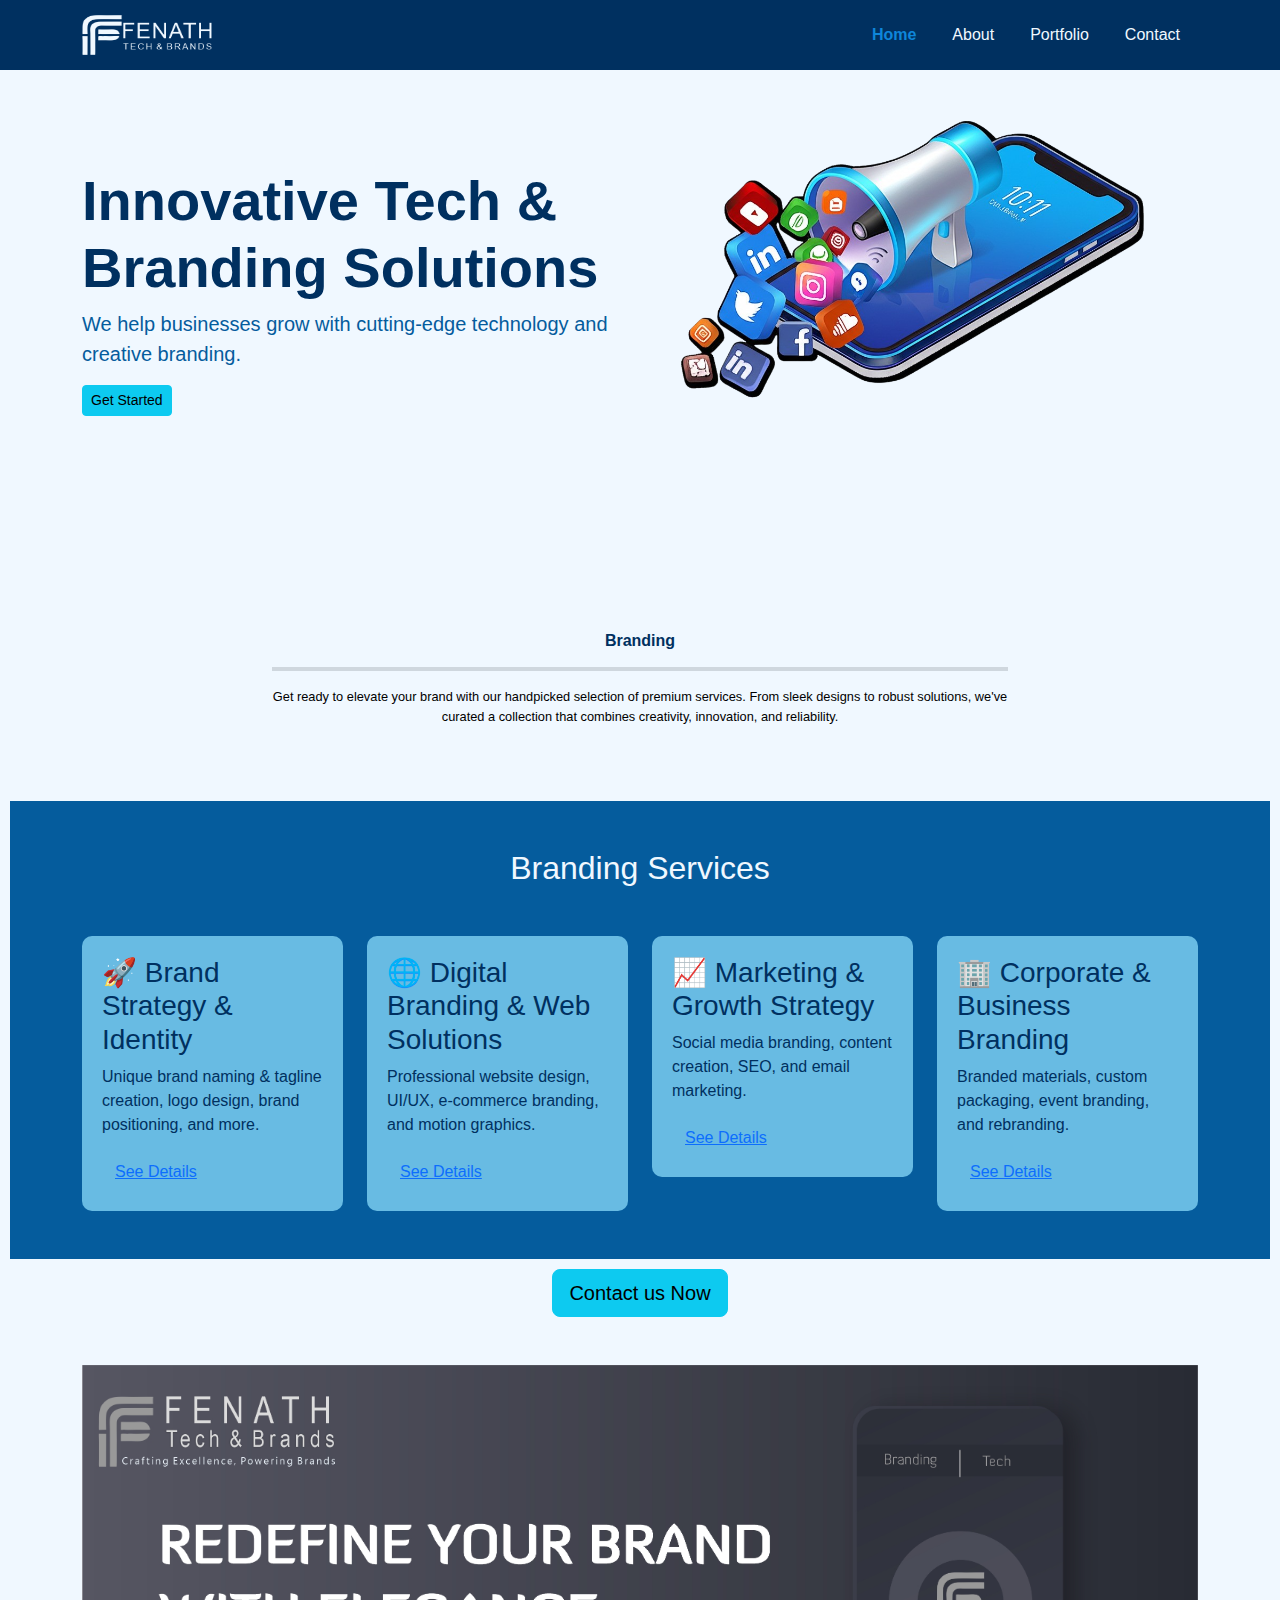
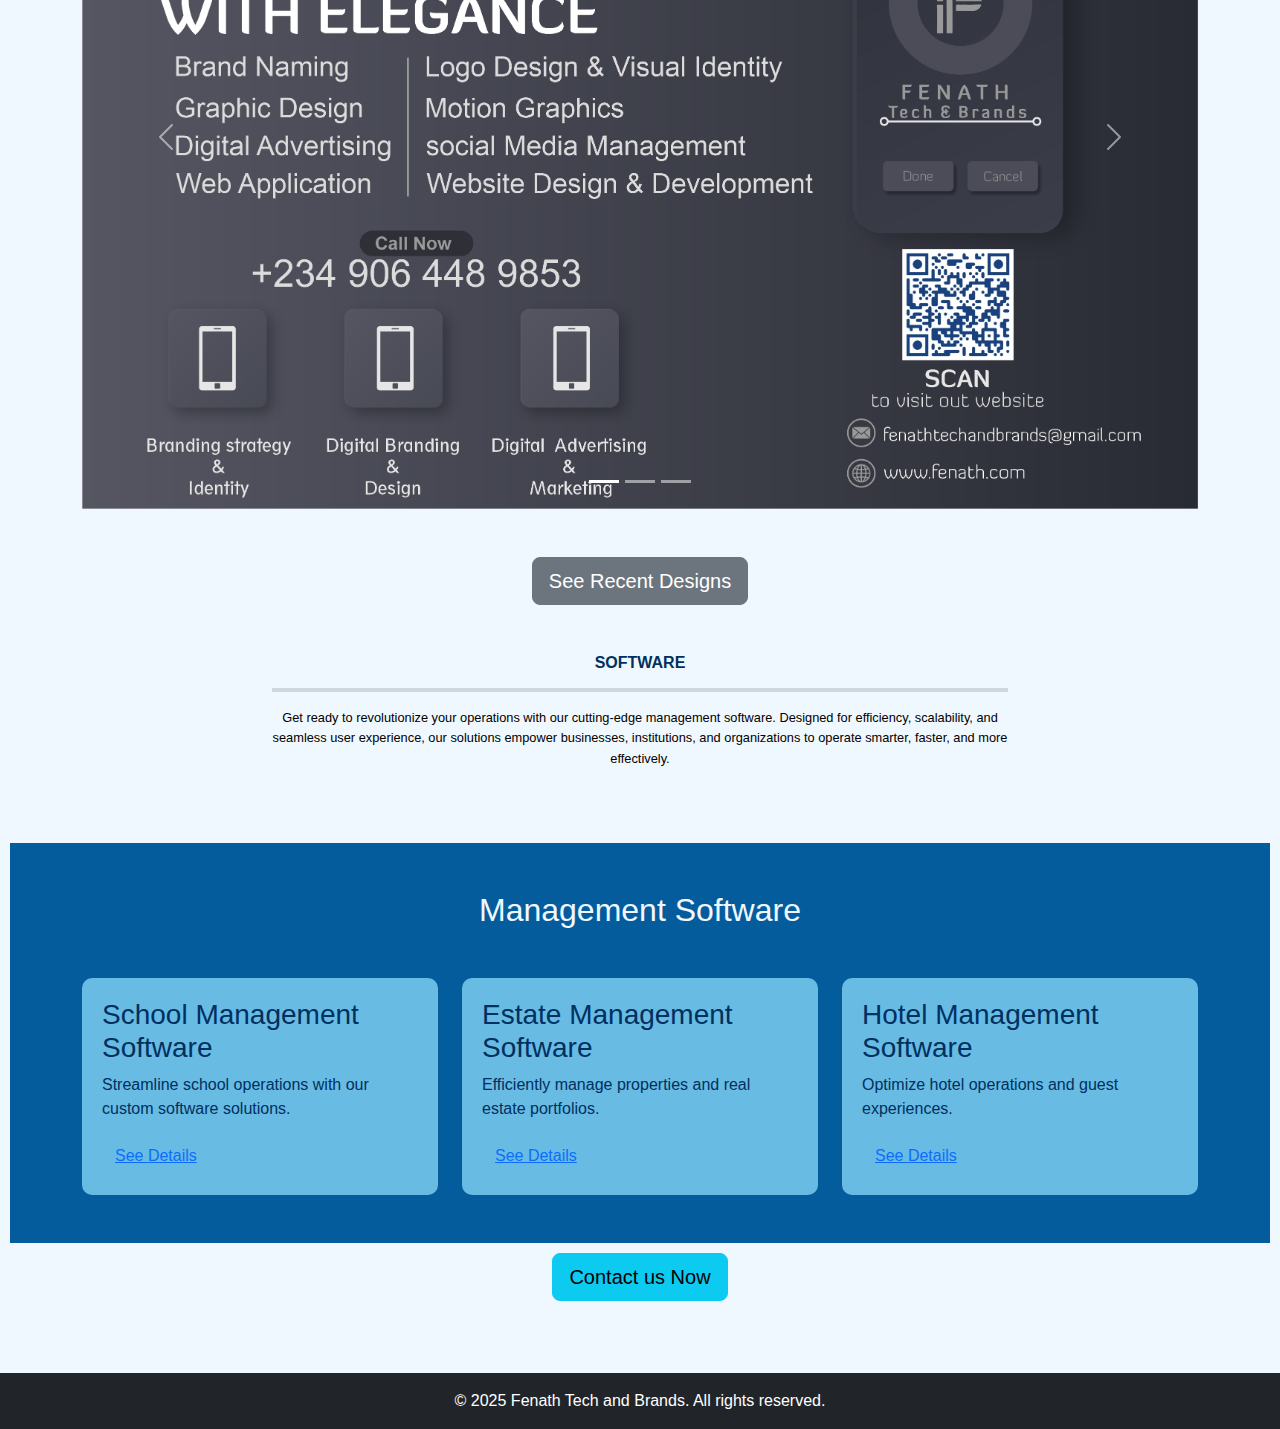
<file: index.html>
<!DOCTYPE html>
<html lang="en">
<head>
    <meta charset="UTF-8">
    <meta name="viewport" content="width=device-width, initial-scale=1.0">
    <title>Fenath Tech and Brands</title>
    <!-- Bootstrap CSS -->
    <link href="https://cdn.jsdelivr.net/npm/bootstrap@5.3.0/dist/css/bootstrap.min.css" rel="stylesheet">
    <!-- Custom CSS -->
    <link href="styles/styles.css" rel="stylesheet">
    <link href="styles/animations.css" rel="stylesheet">
    <!-- Font Awesome for Icons -->
    <link href="https://cdnjs.cloudflare.com/ajax/libs/font-awesome/6.0.0-beta3/css/all.min.css" rel="stylesheet">
</head>
<body>
    <!-- Navigation Bar -->
    <nav class="navbar navbar-expand-lg navbar-light bg-light fixed-top">
        <div class="container">
            <a class="navbar-brand" href="index.html">
                <img src="images/logo.png" alt="Fenath Tech and Brands Logo" width="130" height="40" class="d-inline-block align-top">
               
            </a>
            <button class="navbar-toggler" type="button" data-bs-toggle="collapse" data-bs-target="#navbarNav">
                <span class="navbar-toggler-icon"></span>
            </button>
            <div class="collapse navbar-collapse justify-content-end" id="navbarNav">
                <ul class="navbar-nav">
                    <li class="nav-item"><a class="nav-link active" href="index.html">Home</a></li>
                    <li class="nav-item"><a class="nav-link" href="about.html">About</a></li>
                    <li class="nav-item"><a class="nav-link" href="portfolio.html">Portfolio</a></li>
                    <li class="nav-item"><a class="nav-link" href="contact.html">Contact</a></li>
                </ul>
            </div>
        </div>
    </nav>


    <section class="hero-section">
        <div class="container">
            <div class="row align-items-center">
                <!-- Text Content -->
                <div class="col-6">
                    <h1 class="display-4">Innovative Tech & Branding Solutions</h1>
                    <p class="lead">We help businesses grow with cutting-edge technology and creative branding.</p>
                    <a href="contact.html" class="btn btn-info btn-sm">Get Started</a>
                </div>
    
                <!-- Image Content -->
                <div class="col-6 phone-image">
                    <img src="images/phone-portrait.png" alt="Hero Image" class="img-fluid spin-on-load" id="phone-image">
                </div>
            </div>
        </div>
    </section>

    <!-- Featured Section -->
<section id="featured" class="py-5">
    <div class="container">
        <div class="row justify-content-center">
            <div class="col-md-8 text-center">
                <h1 class="display-4"> Branding</h1>
                <hr class="border border-secondary border-2 opacity-20">
                <p class="lead">
                    Get ready to elevate your brand with our handpicked selection of premium services. From sleek designs to robust solutions, we've curated a collection that combines creativity, innovation, and reliability.
                </p>
            </div>
        </div>
    </div>
</section>

<!-- Branding Services Section -->
<section id="branding-services" class="py-5">
    <div class="container">
        <h2 class="text-center mb-5">Branding Services</h2>
        <div class="row">
            <div class="col-md-3">
                <div class="service-card">
                    <h3>🚀 Brand Strategy & Identity</h3>
                    <p>Unique brand naming & tagline creation, logo design, brand positioning, and more.</p>
                    <a href="#" class="btn btn-link" data-bs-toggle="modal" data-bs-target="#brandStrategyModal">See Details</a>
                </div>
            </div>
            <div class="col-md-3">
                <div class="service-card">
                    <h3>🌐 Digital Branding & Web Solutions</h3>
                    <p>Professional website design, UI/UX, e-commerce branding, and motion graphics.</p>
                    <a href="#" class="btn btn-link" data-bs-toggle="modal" data-bs-target="#digitalBrandingModal">See Details</a>
                </div>
            </div>
            <div class="col-md-3">
                <div class="service-card">
                    <h3>📈 Marketing & Growth Strategy</h3>
                    <p>Social media branding, content creation, SEO, and email marketing.</p>
                    <a href="#" class="btn btn-link" data-bs-toggle="modal" data-bs-target="#marketingStrategyModal">See Details</a>
                </div>
            </div>
            <div class="col-md-3">
                <div class="service-card">
                    <h3>🏢 Corporate & Business Branding</h3>
                    <p>Branded materials, custom packaging, event branding, and rebranding.</p>
                    <a href="#" class="btn btn-link" data-bs-toggle="modal" data-bs-target="#corporateBrandingModal">See Details</a>
                </div>
            </div>
        </div>
    </div>
</section>
<center>
<a href="contact.html" class="btn btn-info btn-lg">Contact us Now</a>
</center>

    

    <!-- Image Slideshow Section -->
<section id="image-slideshow" class="py-5">
    <div class="container">
  
        <div id="carouselExampleIndicators" class="carousel slide" data-bs-ride="carousel">
            <!-- Carousel Indicators -->
            <div class="carousel-indicators">
                <button type="button" data-bs-target="#carouselExampleIndicators" data-bs-slide-to="0" class="active" aria-current="true" aria-label="Slide 1"></button>
                <button type="button" data-bs-target="#carouselExampleIndicators" data-bs-slide-to="1" aria-label="Slide 2"></button>
                <button type="button" data-bs-target="#carouselExampleIndicators" data-bs-slide-to="2" aria-label="Slide 3"></button>
            </div>

            <!-- Carousel Slides -->
            <div class="carousel-inner">
                <div class="carousel-item active">
                    <img src="images/branding-service-1.jpg" class="d-block w-100" alt="Branding Service 1">
                    <div class="carousel-caption d-none d-md-block">
                        <!-- <h5>Branding & Digital Marketing</h5>
                        <p>We create unique brand identities that stand out.</p> -->
                    </div>
                </div>
                <div class="carousel-item">
                    <img src="images/branding-service-2.png" class="d-block w-100" alt="Branding Service 2">
                    <div class="carousel-caption d-none d-md-block">
                        <!-- <h5 class="cap-head">Graphic Design & Motion Graphics</h5>
                        <p class="cap-text">Bringing your brand to life with stunning visuals.</p> -->
                    </div>
                </div>
                <div class="carousel-item">
                    <img src="images/branding-service-3.png" class="d-block w-100" alt="Branding Service 2">
                    <div class="carousel-caption d-none d-md-block">
                        <!-- <h5 class="cap-head">Graphic Design & Motion Graphics</h5>
                        <p class="cap-text">Bringing your brand to life with stunning visuals.</p> -->
                    </div>
                </div>
            </div>
            

            <!-- Carousel Controls -->
            <button class="carousel-control-prev" type="button" data-bs-target="#carouselExampleIndicators" data-bs-slide="prev">
                <span class="carousel-control-prev-icon" aria-hidden="true"></span>
                <span class="visually-hidden">Previous</span>
            </button>
            <button class="carousel-control-next" type="button" data-bs-target="#carouselExampleIndicators" data-bs-slide="next">
                <span class="carousel-control-next-icon" aria-hidden="true"></span>
                <span class="visually-hidden">Next</span>
            </button>
        </div>
    </div>
</section>
<center>

<a href="portfolio.html" class="btn btn-secondary btn-lg">See Recent Designs</a>

</center>

 <!-- Featured Section -->
 <section id="featured" class="py-5">
    <div class="container">
        <div class="row justify-content-center">
            <div class="col-md-8 text-center">
                <h1 class="display-4">SOFTWARE</h1>
                <hr class="border border-secondary border-2 opacity-20">
                <p class="lead">
                    Get ready to revolutionize your operations with our cutting-edge management software. Designed for efficiency, scalability, and seamless user experience, our solutions empower businesses, institutions, and organizations to operate smarter, faster, and more effectively.
                </p>
            </div>
        </div>
    </div>
</section>
<!-- Management Software Section -->
<section id="management-software" class="py-5">
    <div class="container">
        <h2 class="text-center mb-5">Management Software</h2>
        <div class="row">
            <div class="col-md-4">
                <div class="software-card">
                    <h3>School Management Software</h3>
                    <p>Streamline school operations with our custom software solutions.</p>
                    <a href="#" class="btn btn-link" data-bs-toggle="modal" data-bs-target="#schoolSoftwareModal">See Details</a>
                </div>
            </div>
            <div class="col-md-4">
                <div class="software-card">
                    <h3>Estate Management Software</h3>
                    <p>Efficiently manage properties and real estate portfolios.</p>
                    <a href="#" class="btn btn-link" data-bs-toggle="modal" data-bs-target="#estateSoftwareModal">See Details</a>
                </div>
            </div>
            <div class="col-md-4">
                <div class="software-card">
                    <h3>Hotel Management Software</h3>
                    <p>Optimize hotel operations and guest experiences.</p>
                    <a href="#" class="btn btn-link" data-bs-toggle="modal" data-bs-target="#hotelSoftwareModal">See Details</a>
                </div>
            </div>
        </div>
    </div>
</section>
    <center>
    <a href="contact.html" class="btn btn-info btn-lg">Contact us Now</a>
    </center>
    


  

    <!-- Footer -->
    <br>
    <br>
    <br>
    <footer class="bg-dark text-white text-center py-3">
        <div class="container">
            <p>&copy; 2025 Fenath Tech and Brands. All rights reserved.</p>
        </div>
    </footer>


    <!-- Branding Services Modals -->
<!-- Modal 1: Brand Strategy & Identity -->
<div class="modal fade" id="brandStrategyModal" tabindex="-1" aria-labelledby="brandStrategyModalLabel" aria-hidden="true">
    <div class="modal-dialog modal-dialog-centered">
        <div class="modal-content">
            <div class="modal-header">
                <h5 class="modal-title" id="brandStrategyModalLabel">Brand Strategy & Identity</h5>
                <button type="button" class="btn-close" data-bs-dismiss="modal" aria-label="Close"></button>
            </div>
            <div class="modal-body">
                <p>At FENATH TECH & BRANDING, we help businesses establish a strong and memorable brand presence through strategic identity development.</p>
                <ul>
                    <li><strong>Unique Brand Naming:</strong> Your brand name is the foundation of your identity. We craft powerful, unique, and marketable brand names that resonate with your audience, ensuring instant recognition and long-term success.</li>
                    <li><strong>Logo Design & Corporate Identity Development:</strong> Your logo is the face of your business. We create visually stunning, timeless, and professional logos that reflect your brand’s values. Our corporate identity development services extend to business cards, letterheads, email signatures, and other essential brand assets.</li>
                    <li><strong>Custom Brand Guidelines for Consistency:</strong> Consistency is key to maintaining a strong brand. We develop comprehensive brand guidelines, including typography, color schemes, tone of voice, and logo usage rules, ensuring a uniform brand experience across all platforms.</li>
                </ul>
            </div>
            <div class="modal-footer">
                <button type="button" class="btn btn-info" data-bs-dismiss="modal">Close</button>
            </div>
        </div>
    </div>
</div>

<!-- Modal 2: Digital Branding & Web Solutions -->
<div class="modal fade" id="digitalBrandingModal" tabindex="-1" aria-labelledby="digitalBrandingModalLabel" aria-hidden="true">
    <div class="modal-dialog modal-dialog-centered">
        <div class="modal-content">
            <div class="modal-header">
                <h5 class="modal-title" id="digitalBrandingModalLabel">Digital Branding & Web Solutions</h5>
                <button type="button" class="btn-close" data-bs-dismiss="modal" aria-label="Close"></button>
            </div>
            <div class="modal-body">
                <p>We provide cutting-edge digital solutions that enhance brand visibility and user engagement.</p>
                <ul>
                    <li><strong>Professional Website Design & Development:</strong> A website is your digital storefront. We design and develop high-performance, responsive, and aesthetically pleasing websites tailored to your brand. Our expertise covers corporate websites, personal portfolios, blogs, and custom web applications.</li>
                    <li><strong>E-commerce Branding & Optimization:</strong> Selling online requires more than just a website—it requires an experience. We build fully optimized e-commerce platforms that enhance user engagement, improve conversions, and drive sales. From UI/UX design to payment integration, we handle it all.</li>
                    <li><strong>Motion Graphics, Animations & Visual Storytelling:</strong> Visual content captures attention faster than text. We create high-quality animations, explainer videos, and motion graphics that convey your brand message in an engaging and memorable way.</li>
                </ul>
            </div>
            <div class="modal-footer">
                <button type="button" class="btn btn-info" data-bs-dismiss="modal">Close</button>
            </div>
        </div>
    </div>
</div>

<!-- Modal 3: Marketing & Growth Strategy -->
<div class="modal fade" id="marketingStrategyModal" tabindex="-1" aria-labelledby="marketingStrategyModalLabel" aria-hidden="true">
    <div class="modal-dialog modal-dialog-centered">
        <div class="modal-content">
            <div class="modal-header">
                <h5 class="modal-title" id="marketingStrategyModalLabel">Marketing & Growth Strategy</h5>
                <button type="button" class="btn-close" data-bs-dismiss="modal" aria-label="Close"></button>
            </div>
            <div class="modal-body">
                <p>We help businesses scale and stay ahead of the competition through innovative digital marketing strategies.</p>
                <ul>
                    <li><strong>Social Media Branding & Management:</strong> Social media is a powerful tool for brand awareness. We manage and optimize your social media presence on platforms like Facebook, Instagram, LinkedIn, and Twitter, ensuring consistent engagement and a strong online community.</li>
                    <li><strong>Content Creation (Copywriting, Blogs, and Video Marketing):</strong> Quality content attracts and retains customers. Our team crafts compelling blog posts, website copy, product descriptions, and video scripts that align with your brand voice and marketing goals.</li>
                    <li><strong>SEO & Digital Advertising (Google Ads, Meta Ads):</strong> Visibility is everything. We implement advanced Search Engine Optimization (SEO) techniques to boost your rankings on Google. Additionally, our digital advertising services (Google Ads, Facebook & Instagram Ads) help you reach the right audience and maximize ROI.</li>
                    <li><strong>Email Marketing & Brand Engagement Campaigns:</strong> Email marketing remains one of the most effective ways to nurture leads and convert customers. We design personalized email campaigns, newsletters, and automated workflows to keep your audience engaged.</li>
                </ul>
            </div>
            <div class="modal-footer">
                <button type="button" class="btn btn-info" data-bs-dismiss="modal">Close</button>
            </div>
        </div>
    </div>
</div>

<!-- Modal 4: Corporate & Business Branding -->
<div class="modal fade" id="corporateBrandingModal" tabindex="-1" aria-labelledby="corporateBrandingModalLabel" aria-hidden="true">
    <div class="modal-dialog modal-dialog-centered">
        <div class="modal-content">
            <div class="modal-header">
                <h5 class="modal-title" id="corporateBrandingModalLabel">Corporate & Business Branding</h5>
                <button type="button" class="btn-close" data-bs-dismiss="modal" aria-label="Close"></button>
            </div>
            <div class="modal-body">
                <p>From physical materials to event branding, we ensure your brand is represented professionally.</p>
                <ul>
                    <li><strong>Branded Business Materials (Cards, Flyers, Brochures):</strong> First impressions matter. We design premium business cards, flyers, brochures, and other marketing collateral that leave a lasting impact on potential clients and partners.</li>
                    <li><strong>Custom Packaging & Merchandise Design:</strong> A strong brand extends beyond digital platforms. We design custom product packaging and branded merchandise, such as T-shirts, mugs, and gift items, that reinforce brand recognition.</li>
                    <li><strong>Event Branding & Promotional Materials:</strong> Hosting an event? We provide end-to-end event branding solutions, including banners, stage backdrops, invitation cards, and promotional giveaways that align with your brand identity.</li>
                    <li><strong>Rebranding & Brand Refresh Services:</strong> Is your brand outdated or struggling to connect with your audience? We offer full rebranding services, from refining your logo to reshaping your brand story, helping you stay relevant in a competitive market.</li>
                </ul>
            </div>
            <div class="modal-footer">
                <button type="button" class="btn btn-info" data-bs-dismiss="modal">Close</button>
            </div>
        </div>
    </div>
</div>

<!-- Management Software Modals -->
<!-- Modal 1: School Management Software -->
<div class="modal fade" id="schoolSoftwareModal" tabindex="-1" aria-labelledby="schoolSoftwareModalLabel" aria-hidden="true">
    <div class="modal-dialog modal-dialog-centered">
        <div class="modal-content">
            <div class="modal-header">
                <h5 class="modal-title" id="schoolSoftwareModalLabel">School Management Software</h5>
                <button type="button" class="btn-close" data-bs-dismiss="modal" aria-label="Close"></button>
            </div>
            <div class="modal-body">
                <p>Our School Management Software is designed to streamline administrative tasks, enhance communication, and improve the learning experience for students, teachers, and parents.</p>
                <ul>
                    <li><strong>Student Admission & Enrollment:</strong> Automate the admission process, manage student records, and simplify enrollment with a centralized system that ensures efficiency.</li>
                    <li><strong>Attendance & Timetable Management:</strong> Track student and staff attendance in real-time and generate automated timetables for different classes and departments.</li>
                    <li><strong>Examination & E-Result Processing:</strong> Conduct online assessments, generate report cards, and analyze student performance with an integrated grading system.</li>
                    <li><strong>Fees Management & Online Payment Integration:</strong> Manage tuition payments, generate invoices, track fee payments, and integrate with online payment gateways for seamless transactions.</li>
                    <li><strong>Parent & Teacher Communication Portal:</strong> Keep parents informed with real-time updates on student progress, attendance, and school activities through a dedicated portal and mobile notifications.</li>
                    <li><strong>Library & Inventory Management:</strong> Maintain a digital record of library books, track inventory, and manage resource allocation efficiently.</li>
                    <li><strong>Hostel & Transportation Management:</strong> Assign hostel accommodations, track room availability, and manage school transportation routes and schedules with ease.</li>
                </ul>
            </div>
            <div class="modal-footer">
                <button type="button" class="btn btn-info" data-bs-dismiss="modal">Close</button>
            </div>
        </div>
    </div>
</div>

<!-- Modal 2: Estate Management Software -->
<div class="modal fade" id="estateSoftwareModal" tabindex="-1" aria-labelledby="estateSoftwareModalLabel" aria-hidden="true">
    <div class="modal-dialog modal-dialog-centered">
        <div class="modal-content">
            <div class="modal-header">
                <h5 class="modal-title" id="estateSoftwareModalLabel">Estate Management Software</h5>
                <button type="button" class="btn-close" data-bs-dismiss="modal" aria-label="Close"></button>
            </div>
            <div class="modal-body">
                <p>Our Estate Management Software is a complete solution for managing real estate properties, tenants, and financial transactions with ease and efficiency.</p>
                <ul>
                    <li><strong>Property Listing & Management:</strong> Easily list, categorize, and manage all properties, whether residential, commercial, or mixed-use, with a user-friendly interface.</li>
                    <li><strong>Tenant & Lease Management:</strong> Automate tenant registration, lease agreements, rent collection, and renewal reminders to reduce administrative workload.</li>
                    <li><strong>Billing & Online Payment Integration:</strong> Generate invoices, automate rent calculations, and integrate with online payment platforms for seamless transactions.</li>
                    <li><strong>Facility & Maintenance Management:</strong> Track maintenance requests, manage service providers, and schedule repairs to ensure smooth property upkeep.</li>
                    <li><strong>Real-Time Reporting & Analytics:</strong> Generate financial reports, rental income summaries, and occupancy analytics to make data-driven business decisions.</li>
                    <li><strong>Document & Compliance Management:</strong> Store property documents, lease agreements, and ensure regulatory compliance with built-in document management tools.</li>
                    <li><strong>Security & Visitor Management:</strong> Monitor visitor logs, integrate with security systems, and ensure safety within gated communities and estates.</li>
                </ul>
            </div>
            <div class="modal-footer">
                <button type="button" class="btn btn-info" data-bs-dismiss="modal">Close</button>
            </div>
        </div>
    </div>
</div>

<!-- Modal 3: Hotel Management Software -->
<div class="modal fade" id="hotelSoftwareModal" tabindex="-1" aria-labelledby="hotelSoftwareModalLabel" aria-hidden="true">
    <div class="modal-dialog modal-dialog-centered">
        <div class="modal-content">
            <div class="modal-header">
                <h5 class="modal-title" id="hotelSoftwareModalLabel">Hotel Management Software</h5>
                <button type="button" class="btn-close" data-bs-dismiss="modal" aria-label="Close"></button>
            </div>
            <div class="modal-body">
                <p>Our Hotel Management Software is a complete solution designed to optimize hotel operations, enhance guest experiences, and increase profitability.</p>
                <ul>
                    <li><strong>Room Booking & Reservation Management:</strong> Manage real-time room availability, process online and offline bookings, and automate reservation confirmations.</li>
                    <li><strong>Guest Check-in & Check-out System:</strong> Streamline the check-in and check-out process with digital registration, ID verification, and automated billing.</li>
                    <li><strong>Billing & Payment Processing:</strong> Handle invoices, generate bills for room service and amenities, and integrate with multiple payment gateways for a seamless transaction experience.</li>
                    <li><strong>Housekeeping & Maintenance Tracking:</strong> Assign housekeeping tasks, track cleaning schedules, and manage room maintenance requests efficiently.</li>
                    <li><strong>Restaurant & Bar Management:</strong> Integrate food and beverage billing with room accounts, manage restaurant reservations, and track inventory levels.</li>
                    <li><strong>Employee & Staff Management:</strong> Monitor staff performance, assign shifts, and manage payroll and attendance with a built-in HR system.</li>
                    <li><strong>Real-Time Reports & Revenue Analytics:</strong> Access detailed reports on occupancy rates, revenue, guest preferences, and overall hotel performance.</li>
                    <li><strong>Customer Relationship & Loyalty Programs:</strong> Keep guests engaged with personalized offers, membership programs, and automated email/SMS notifications.</li>
                </ul>
            </div>
            <div class="modal-footer">
                <button type="button" class="btn btn-info" data-bs-dismiss="modal">Close</button>
            </div>
        </div>
    </div>
</div>
<!-- Loading Spinner -->
<!-- <div id="loading-spinner" class="spinner-container">
    <div class="spinner"></div>
</div> -->

    <!-- Bootstrap JS -->
    <script src="https://cdn.jsdelivr.net/npm/bootstrap@5.3.0/dist/js/bootstrap.bundle.min.js"></script>
    <!-- Custom JS -->
    <script src="scripts/script.js"></script>
</body>
</html>
</file>
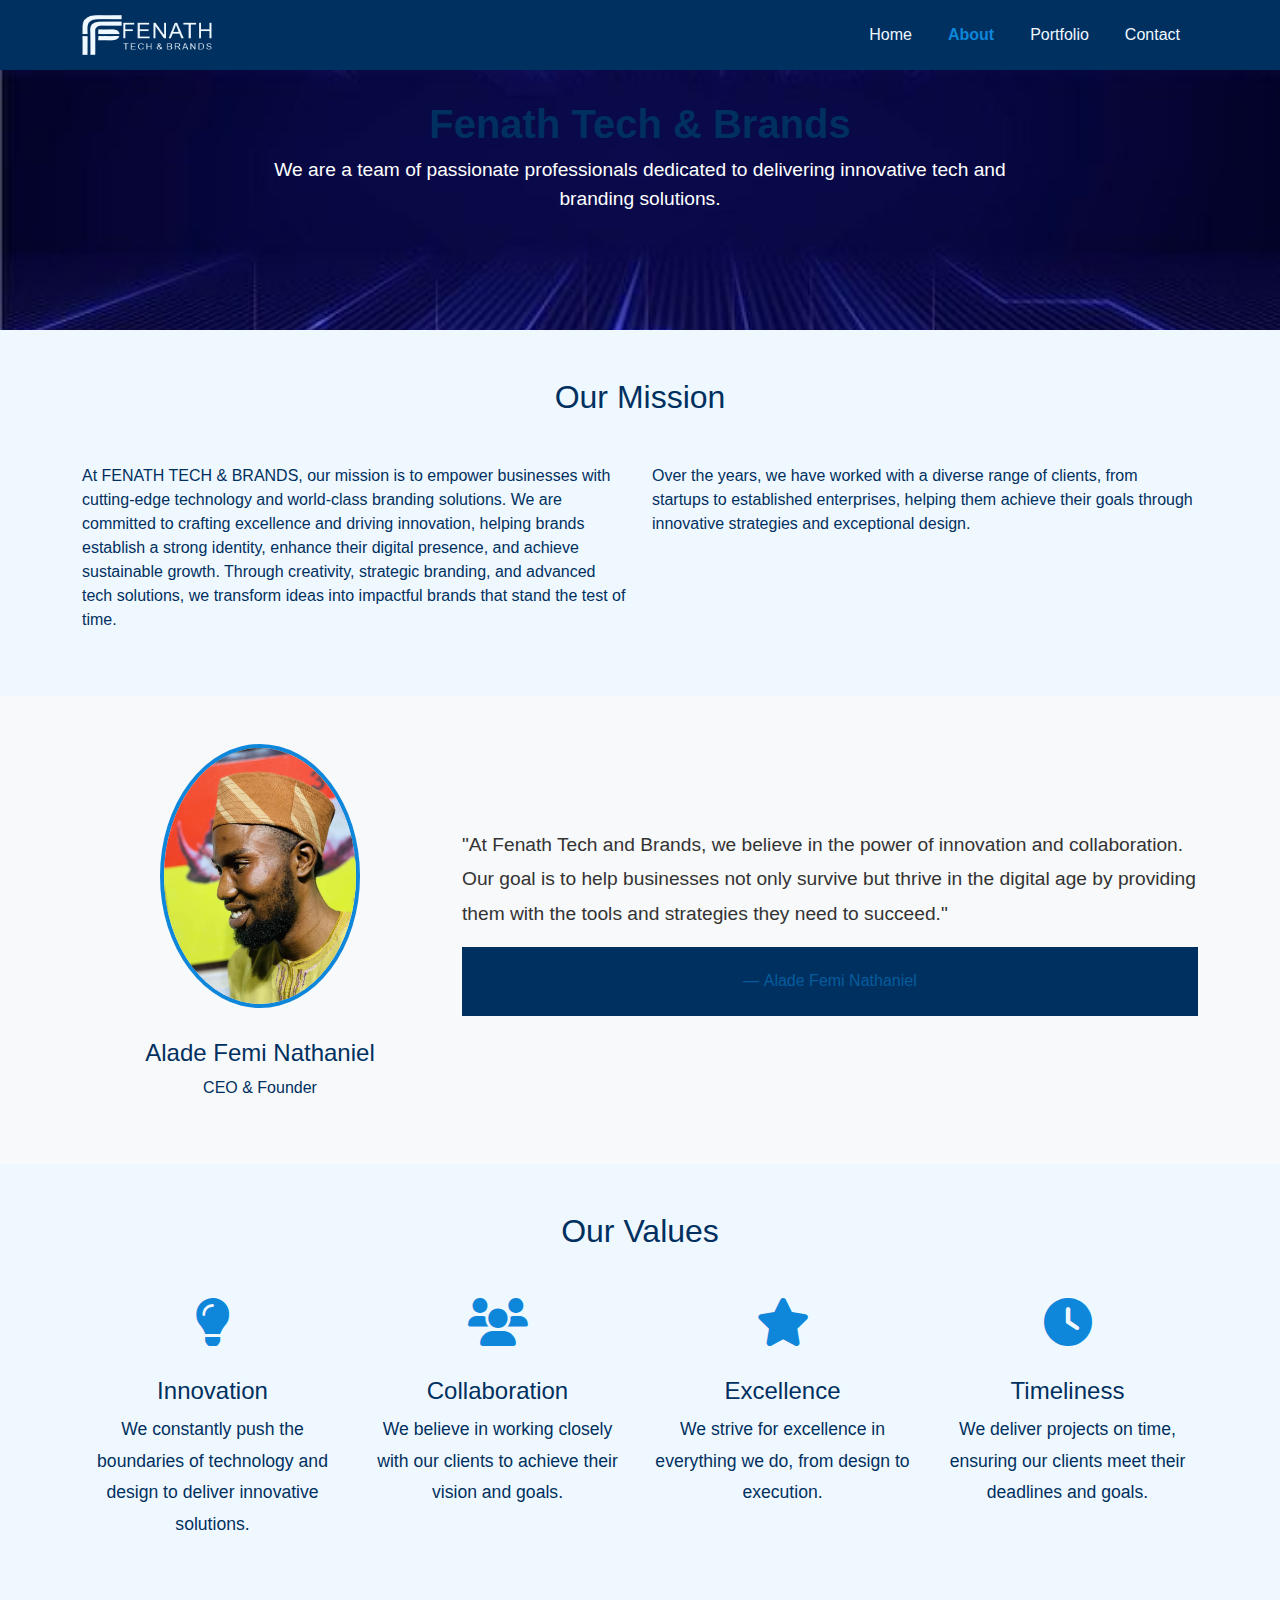
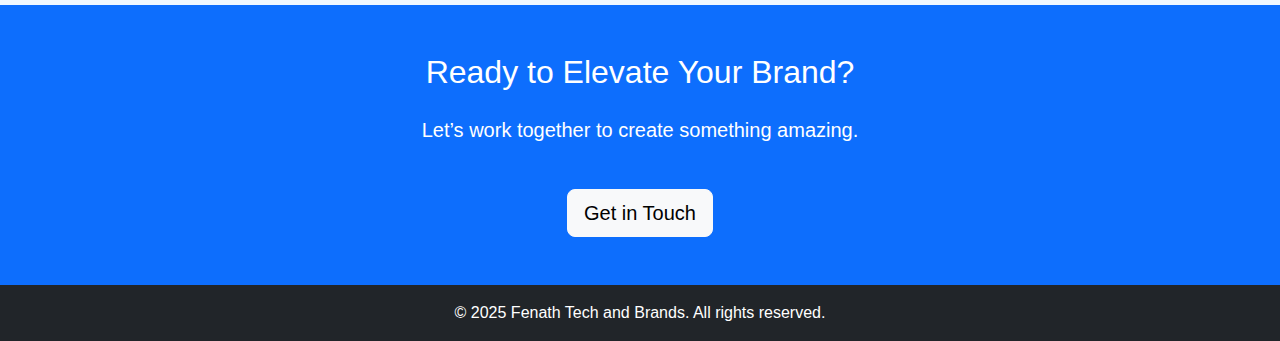
<file: about.html>
<!DOCTYPE html>
<html lang="en">
<head>
    <meta charset="UTF-8">
    <meta name="viewport" content="width=device-width, initial-scale=1.0">
    <title>About Us - Fenath Tech and Brands</title>
    <!-- Bootstrap CSS -->
    <link href="https://cdn.jsdelivr.net/npm/bootstrap@5.3.0/dist/css/bootstrap.min.css" rel="stylesheet">
    <!-- Custom CSS -->
    <link href="styles/styles.css" rel="stylesheet">
    <link href="styles/animations.css" rel="stylesheet">
    <!-- Font Awesome for Icons -->
    <link href="https://cdnjs.cloudflare.com/ajax/libs/font-awesome/6.0.0-beta3/css/all.min.css" rel="stylesheet">
</head>
<body>
    <!-- Navigation Bar -->
    <nav class="navbar navbar-expand-lg navbar-light bg-light fixed-top">
        <div class="container">
            <a class="navbar-brand" href="index.html">
                <img src="images/logo.png" alt="Fenath Tech and Brands Logo" width="130" height="40" class="d-inline-block align-top">
                <!-- Fenath Tech & Brands -->
            </a>
            <button class="navbar-toggler" type="button" data-bs-toggle="collapse" data-bs-target="#navbarNav">
                <span class="navbar-toggler-icon"></span>
            </button>
            <div class="collapse navbar-collapse justify-content-end" id="navbarNav">
                <ul class="navbar-nav">
                    <li class="nav-item"><a class="nav-link" href="index.html">Home</a></li>
                    <li class="nav-item"><a class="nav-link active" href="about.html">About</a></li>
                    <li class="nav-item"><a class="nav-link" href="portfolio.html">Portfolio</a></li>
                    <li class="nav-item"><a class="nav-link" href="contact.html">Contact</a></li>
                </ul>
            </div>
        </div>
    </nav>

    <!-- Hero Section -->
    <section class="about-hero-section">
        <div class="container">
            <div class="row justify-content-center text-center">
                <div class="col-md-8">
                    <h1 class="display-4">Fenath Tech & Brands</h1>
                    <p class="lead">We are a team of passionate professionals dedicated to delivering innovative tech and branding solutions.</p>
                </div>
            </div>
        </div>
    </section>

    <!-- Our Mission Section -->
    <section id="our-mission" class="py-5">
        <div class="container">
            <h2 class="text-center mb-5">Our Mission</h2>
            <div class="row">
                <div class="col-md-6">
                    <p>At FENATH TECH & BRANDS, our mission is to empower businesses with cutting-edge technology and world-class branding solutions. 
                        We are committed to crafting excellence and driving innovation, helping brands establish a strong identity, enhance their digital presence, and achieve sustainable growth. Through creativity, strategic branding, and advanced tech solutions, we transform ideas into impactful brands that stand the test of time.</p>
                </div>
                <div class="col-md-6">
                    <p>Over the years, we have worked with a diverse range of clients, from startups to established enterprises, helping them achieve their goals through innovative strategies and exceptional design.</p>
                </div>
            </div>
        </div>
    </section>

    <!-- CEO Section -->
    <section id="ceo" class="py-5 bg-light">
        <div class="container">
            <div class="row align-items-center">
                <div class="col-md-4 text-center">
                    <img src="images/femi.jpg" alt="Alade Femi Nathaniel" class="img-fluid rounded-circle mb-3" width="200">
                    <h3>Alade Femi Nathaniel</h3>
                    <p>CEO & Founder</p>
                </div>
                <div class="col-md-8">
                    <blockquote class="blockquote">
                        <p class="mb-0">"At Fenath Tech and Brands, we believe in the power of innovation and collaboration. Our goal is to help businesses not only survive but thrive in the digital age by providing them with the tools and strategies they need to succeed."</p>
                        <footer class="blockquote-footer mt-3">Alade Femi Nathaniel</footer>
                    </blockquote>
                </div>
            </div>
        </div>
    </section>

    <!-- Our Values Section -->
    <section id="our-values" class="py-5">
        <div class="container">
            <h2 class="text-center mb-5">Our Values</h2>
            <div class="row">
                <div class="col-md-3 text-center">
                    <i class="fas fa-lightbulb fa-3x mb-3"></i>
                    <h3>Innovation</h3>
                    <p>We constantly push the boundaries of technology and design to deliver innovative solutions.</p>
                </div>
                <div class="col-md-3 text-center">
                    <i class="fas fa-users fa-3x mb-3"></i>
                    <h3>Collaboration</h3>
                    <p>We believe in working closely with our clients to achieve their vision and goals.</p>
                </div>
                <div class="col-md-3 text-center">
                    <i class="fas fa-star fa-3x mb-3"></i>
                    <h3>Excellence</h3>
                    <p>We strive for excellence in everything we do, from design to execution.</p>
                </div>
                <div class="col-md-3 text-center">
                    <i class="fas fa-clock fa-3x mb-3"></i>
                    <h3>Timeliness</h3>
                    <p>We deliver projects on time, ensuring our clients meet their deadlines and goals.</p>
                </div>
            </div>
        </div>
    </section>

    <!-- Call to Action Section -->
    <section id="cta" class="py-5 bg-primary text-white">
        <div class="container text-center">
            <h2 class="mb-4">Ready to Elevate Your Brand?</h2>
            <p class="lead mb-4">Let’s work together to create something amazing.</p>
            <a href="contact.html" class="btn btn-light btn-lg">Get in Touch</a>
        </div>
    </section>

    <!-- Footer -->
    <footer class="bg-dark text-white text-center py-3">
        <div class="container">
            <p>&copy; 2025 Fenath Tech and Brands. All rights reserved.</p>
        </div>
    </footer>

    <!-- Bootstrap JS -->
    <script src="https://cdn.jsdelivr.net/npm/bootstrap@5.3.0/dist/js/bootstrap.bundle.min.js"></script>
    <!-- Custom JS -->
    <script src="scripts/script.js"></script>
</body>
</html>
</file>
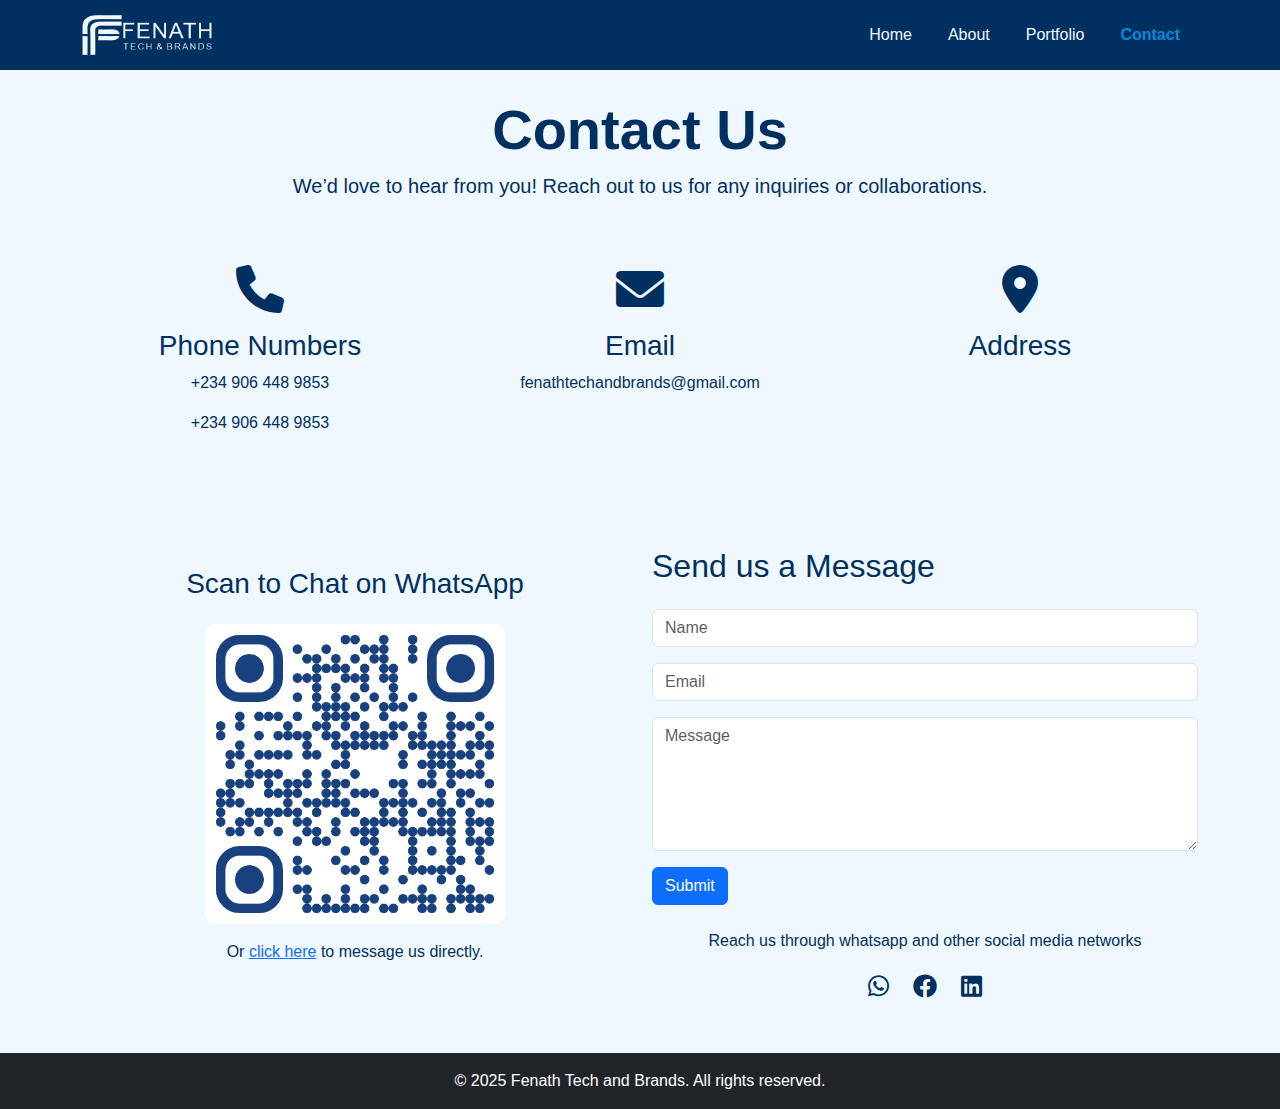
<file: contact.html>
<!DOCTYPE html>
<html lang="en">
<head>
    <meta charset="UTF-8">
    <meta name="viewport" content="width=device-width, initial-scale=1.0">
    <title>Contact Us - Fenath Tech and Brands</title>
    <!-- Bootstrap CSS -->
    <link href="https://cdn.jsdelivr.net/npm/bootstrap@5.3.0/dist/css/bootstrap.min.css" rel="stylesheet">
    <!-- Custom CSS -->
    <link href="styles/styles.css" rel="stylesheet">
    <link href="styles/animations.css" rel="stylesheet">
    <!-- Font Awesome for Icons -->
    <link href="https://cdnjs.cloudflare.com/ajax/libs/font-awesome/6.0.0-beta3/css/all.min.css" rel="stylesheet">
</head>
<body>
    <!-- Navigation Bar -->
    <nav class="navbar navbar-expand-lg navbar-light bg-light fixed-top">
        <div class="container">
            <a class="navbar-brand" href="index.html">
                <img src="images/logo.png" alt="Fenath Tech and Brands Logo" width="130" height="40" class="d-inline-block align-top">
                <!-- Fenath Tech and Brands -->
            </a>
            <button class="navbar-toggler" type="button" data-bs-toggle="collapse" data-bs-target="#navbarNav">
                <span class="navbar-toggler-icon"></span>
            </button>
            <div class="collapse navbar-collapse justify-content-end" id="navbarNav">
                <ul class="navbar-nav">
                    <li class="nav-item"><a class="nav-link" href="index.html">Home</a></li>
                    <li class="nav-item"><a class="nav-link" href="about.html">About</a></li>
                    <li class="nav-item"><a class="nav-link" href="portfolio.html">Portfolio</a></li>
                    <li class="nav-item"><a class="nav-link active" href="contact.html">Contact</a></li>
                </ul>
            </div>
        </div>
    </nav>
<br>
<br>
<br>
<br>
    <!-- Hero Section -->
    <section class="contact-hero-section">
        <div class="container">
            <div class="row justify-content-center text-center">
                <div class="col-md-8">
                    <h1 class="display-4">Contact Us</h1>
                    <p class="lead">We’d love to hear from you! Reach out to us for any inquiries or collaborations.</p>
                </div>
            </div>
        </div>
    </section>

    <!-- Contact Info Section -->
    <section id="contact-info" class="py-5">
        <div class="container">
            <div class="row text-center">
                <div class="col-md-4">
                    <i class="fas fa-phone fa-3x mb-3"></i>
                    <h3>Phone Numbers</h3>
                    <p>+234 906 448 9853</p>
                    <p>+234 906 448 9853</p>
                </div>
                <div class="col-md-4">
                    <i class="fas fa-envelope fa-3x mb-3"></i>
                    <h3>Email</h3>
                    <p>fenathtechandbrands@gmail.com</p>
                </div>
                <div class="col-md-4">
                    <i class="fas fa-map-marker-alt fa-3x mb-3"></i>
                    <h3>Address</h3>
                   
                </div>
            </div>
        </div>
    </section>

    <!-- Map and Contact Form Section -->
    <section id="map-contact-form" class="py-5">
        <div class="container">
            <div class="row">
                <div class="col-md-6 text-center">
                    <!-- WhatsApp QR Code -->
                    <div class="qr-code-container" style="background: #f0f8ff; padding: 20px; border-radius: 10px;">
                        <h3 class="mb-4">Scan to Chat on WhatsApp</h3>
                        <img src="images/whatsapp.png" alt="WhatsApp QR Code" class="img-fluid" style="max-width: 300px; border-radius: 10px;">
                        <p class="mt-3">Or <a href="https://wa.link/4t4r5e" target="_blank">click here</a> to message us directly.</p>
                    </div>
                </div>
                <div class="col-md-6">
                    <!-- Contact Form -->
                    <h2 class="mb-4">Send us a Message</h2>
                    <form action="https://formspree.io/f/myzkrqgp"
                    method="POST">
                        <div class="mb-3">
                            <input type="text" name="name" class="form-control" placeholder="Name" required>
                        </div>
                        <div class="mb-3">
                            <input type="email" name="email" class="form-control" placeholder="Email" required>
                        </div>
                        <div class="mb-3">
                            <textarea name="message"class="form-control" rows="5" placeholder="Message" required></textarea>
                        </div>
                        <button type="submit" class="btn btn-primary">Submit</button>
                    </form>
                    <div class="social-icons text-center mt-4">
                        <P>Reach us through whatsapp and other social media networks</P>
                        <a href="https://wa.link/4t4r5e" target="_blank"><i class="fab fa-whatsapp"></i></a>
                        <a href="https://www.facebook.com/fenathtech" target="_blank"><i class="fab fa-facebook"></i></a>
                        <a href="#"><i class="fab fa-linkedin"></i></a>
                    </div>
                </div>
            </div>
        </div>
    </section>

    <!-- Footer -->
    <footer class="bg-dark text-white text-center py-3">
        <div class="container">
            <p>&copy; 2025 Fenath Tech and Brands. All rights reserved.</p>
        </div>
    </footer>

    <!-- Bootstrap JS -->
    <script src="https://cdn.jsdelivr.net/npm/bootstrap@5.3.0/dist/js/bootstrap.bundle.min.js"></script>
    <!-- Custom JS -->
    <script src="scripts/script.js"></script>
</body>
</html>
</file>
<file: styles/styles.css>
/* General Styles */
body {
    font-family: 'Arial', sans-serif;
    background-color: #f0f8ff; /* Alice Blue as background */
    color: #003060; /* Dark blue for text */
}

/* Navigation Bar */
.navbar {
    background-color: #003060 !important; /* Dark blue */

}

.navbar-brand {
    font-weight: bold;
    color: #f0f8ff !important; /* Alice Blue for text */
}

.navbar-nav .nav-link {
    color: #f0f8ff !important; /* Alice Blue for links */
}

.navbar-nav .nav-link:hover {
    color: #68bbe3 !important; /* Light blue for hover */
}
/* Custom White Hamburger Menu Icon */
.navbar-toggler-icon {
    background-image: url("data:image/svg+xml,%3csvg xmlns='http://www.w3.org/2000/svg' viewBox='0 0 30 30'%3e%3cpath stroke='rgba%28255, 255, 255, 1%29' stroke-linecap='round' stroke-miterlimit='10' stroke-width='2' d='M4 7h22M4 15h22M4 23h22'/%3e%3c/svg%3e");
}

.navbar-toggler {
    border-color: rgba(255, 255, 255, 0.1); /* Optional: Light border for the button */
}
.navbar {
    background-color: #003060; /* Dark blue */
}
/* Hover Effect for Navbar Toggler */
.navbar-toggler:hover {
    background-color: rgba(255, 255, 255, 0.1); /* Light background on hover */
}

/* Hero Section */
.display-4{
    font-weight: bold;
    color: #003060;
}
.hero-section {
    color: #055c9d; /* Alice Blue for text */
    padding: 100px 0;
    background-color: #f0f8ff;  /*Alice Blue  */
}

.hero-section .row {
    display: flex;
    flex-wrap: nowrap; /* Prevent wrapping */
}

.hero-section .col-6 {
    flex: 0 0 50%; /* Force each column to take 50% width */
    max-width: 50%; /* Ensure columns don't exceed 50% width */
}
.phone-image img {
    width: 100%; /* Ensure the image fills its container */
    height: auto; /* Maintain aspect ratio */
    border-radius: 20px; /* Optional: Add rounded corners */
}

/* .phone-image {
    background: url('../images/phone-portrait.png') no-repeat center center/cover; 
    height: 500px;
    width: 500px;
    border-radius: 20px;
} */

/* Featured Section Styles */
#featured {
    padding: 0;
    color: #0e86da; /* Alice Blue for text */
}

#featured h1 {
    color: #003060; /* Dark blue for text */
    font-size: 1rem;
    font-weight: bold;
    margin-bottom: 5px;
}

#featured .lead {
    color:#000 ;
    font-size: 0.8rem;
    line-height: 1.6;
}

/* Branding Services Section */
.service-card, .software-card {
    background-color: #68bbe3; /* Light blue */
    padding: 20px;
    border-radius: 10px;
    transition: transform 0.3s ease;
    color: #003060; /* Dark blue for text */
}

.service-card:hover, .software-card:hover {
    transform: translateY(-10px);
    box-shadow: 0 4px 8px rgba(0, 0, 0, 0.2); /* Add shadow on hover */
}

#branding-services, #management-software {
    background-color: #055c9d; /* Medium blue */
    margin: 10px;
    /* border-radius: 2%; */
    padding: 10px;
    color: #f0f8ff; /* Alice Blue for text */
}

#management-software {
    background-color: #055c9d; /* Medium blue */
    margin: 10px;
    /* border-radius: 2%; */
    padding: 20px;
    color: #f0f8ff; /* Alice Blue for text */
}

#image-slideshow {
    width: 30%;
    margin-left: 25%;
    margin-right: 15%;
}

/* Image Grid Section */
.image-grid-section img {
    border-radius: 10px;
}

/* Contact Form Section */
.social-icons a {
    color: #003060; /* Dark blue */
    font-size: 24px;
    margin: 0 10px;
    transition: color 0.3s ease;
}

.social-icons a:hover {
    color: #0e86da; /* Bright blue for hover */
}

.cap-head, .cap-text{
    background-color: #f0f8ff;
    color: #003060; /* Dark blue */
}

/* Mobile View */
@media screen and (max-width: 768px) {
    /* Hero Section */

    .hero-section {
        padding-top: 100px;
        padding-bottom: 0;
    }
 
    .service-card, .software-card {
        margin: 10px 0;
    }

    #featured h1 {
        font-size: 2rem; /* Smaller heading on mobile */
    }

    #featured .lead {
        font-size: 1rem; /* Smaller text on mobile */
    }

    .hero-section .row {
        flex-direction: row; /* Ensure columns remain side by side */
    }

    .hero-section h1 {
        font-size: 1rem; /* Adjust heading size for smaller screens */
    }

    .hero-section .lead {
        font-size: 0.7rem; /* Adjust text size for smaller screens */
    }
    .phone-image img {
        height: auto; /* Ensure the image scales properly */
    }
    

}
#image-slideshow {
    width: 100%;
    margin-left: 0;
    margin-right: 0;
}


/* Loading Spinner */
.spinner-container {
    position: fixed;
    top: 0;
    left: 0;
    width: 100%;
    height: 100%;
    background-color: rgba(255, 255, 255, 0.9); /* Semi-transparent white background */
    display: flex;
    justify-content: center;
    align-items: center;
    z-index: 1000; /* Ensure it's on top of everything */
}

.spinner {
    border: 8px solid #f0f8ff; /* Light blue border */
    border-top: 8px solid #0e86da; /* Bright blue border */
    border-radius: 50%;
    width: 60px;
    height: 60px;
    animation: spin 1s linear infinite; /* Spin animation */
}

@keyframes spin {
    0% { transform: rotate(0deg); }
    100% { transform: rotate(360deg); }
}





/* Portfolio Section Styles */
#portfolio {
    padding-top: 100px; /* Adjust for fixed navbar */
    background-color: #f0f8ff; /* Alice Blue */
}

.portfolio-item {
    position: relative;
    overflow: hidden;
    border-radius: 10px;
    transition: transform 0.3s ease;
}

.portfolio-item img {
    width: 100%;
    height: auto;
    display: block;
}

.portfolio-item .overlay {
    position: absolute;
    top: 0;
    left: 0;
    width: 100%;
    height: 100%;
    background: rgba(0, 48, 96, 0.8); /* Dark blue with transparency */
    color: #f0f8ff; /* Alice Blue for text */
    display: flex;
    flex-direction: column;
    justify-content: center;
    align-items: center;
    opacity: 0;
    transition: opacity 0.3s ease;
}

.portfolio-item:hover .overlay {
    opacity: 1;
}

.portfolio-item:hover {
    transform: scale(1.05);
}

/* Footer */
footer {
    background-color: #003060; /* Dark blue */
    color: #f0f8ff; /* Alice Blue for text */
    padding: 20px 0;
    text-align: center;
}

footer p {
    margin: 0;
}







/* About Hero Section */
.about-hero-section {
    background: url('../images/about-hero1.jpeg') no-repeat center center/cover;
    padding: 150px 0;
    color: #f0f8ff;
    text-align: center;
}

.about-hero-section h1 {
    font-size: 3.5rem;
    font-weight: bold;
}

.about-hero-section .lead {
    font-size: 1.5rem;
}

/* Our Story Section */
#our-story {
    background-color: #f0f8ff; /* Alice Blue */
    padding: 60px 0;
}

#our-story p {
    font-size: 1.1rem;
    line-height: 1.8;
}

/* Our Team Section */
#our-team {
    padding: 60px 0;
}

#our-team img {
    border: 4px solid #0e86da; /* Bright blue */
}

#our-team h3 {
    margin-top: 15px;
    font-size: 1.5rem;
}

#our-team p {
    color: #055c9d; /* Medium blue */
}

/* Our Values Section */
#our-values {
    background-color: #f0f8ff; /* Alice Blue */
    padding: 60px 0;
}

#our-values i {
    color: #0e86da; /* Bright blue */
}

#our-values h3 {
    font-size: 1.5rem;
    margin-top: 15px;
}

#our-values p {
    font-size: 1.1rem;
    line-height: 1.8;
}

/* Call to Action Section */
#cta {
    padding: 60px 0;
}

#cta .btn {
    margin-top: 20px;
}
/* CEO Section */
#ceo {
    padding: 60px 0;
}

#ceo img {
    border: 4px solid #0e86da; /* Bright blue */
}

#ceo h3 {
    margin-top: 15px;
    font-size: 1.5rem;
}

#ceo blockquote {
    font-size: 1.2rem;
    line-height: 1.8;
    color: #333;
}

#ceo .blockquote-footer {
    font-size: 1rem;
    color: #055c9d; /* Medium blue */
}

/* Our Values Section */
#our-values i {
    color: #0e86da; /* Bright blue */
}

#our-values h3 {
    font-size: 1.5rem;
    margin-top: 15px;
}

#our-values p {
    font-size: 1.1rem;
    line-height: 1.8;
}
/* General Styles */
body {
    font-family: 'Arial', sans-serif;
    background-color: #f0f8ff; /* Alice Blue */
    color: #003060; /* Dark blue */
}

/* Navigation Bar */
.navbar {
    background-color: #003060 !important; /* Dark blue */
    padding: 10px 0;
}

.navbar-brand {
    font-weight: bold;
    color: #f0f8ff !important; /* Alice Blue */
    margin-right: auto; /* Push brand to the left */
}

.navbar-nav {
    margin-left: auto; /* Push nav items to the right */
}

.nav-link {
    color: #f0f8ff !important; /* Alice Blue */
    margin: 0 10px;
    transition: color 0.3s ease;
}

.nav-link:hover {
    color: #68bbe3 !important; /* Light blue on hover */
}

.nav-link.active {
    color: #0e86da !important; /* Bright blue for active link */
    font-weight: bold;
}

/* Hero Section */
.about-hero-section {
    background: url('../images/about-hero.jpeg') no-repeat center center/cover;
    padding: 100px 0;
    color: #fff;
    text-align: center;
}

.about-hero-section h1 {
    font-size: 2.5rem; /* Smaller font size for mobile */
    font-weight: bold;
}

.about-hero-section .lead {
    font-size: 1.2rem; /* Smaller font size for mobile */
}


/* Responsive Font Sizes */
@media (max-width: 768px) {
    .about-hero-section h1 {
        font-size: 2rem; /* Adjust for smaller screens */
    }

    .about-hero-section .lead {
        font-size: 1rem; /* Adjust for smaller screens */
    }

    #our-mission h2, #ceo h3, #our-values h2, #cta h2 {
        font-size: 1.8rem; /* Adjust headings for smaller screens */
    }

    #our-mission p, #ceo blockquote, #our-values p, #cta .lead {
        font-size: 1rem; /* Adjust text for smaller screens */
    }
}

/* CEO Section */
#ceo {
    padding: 60px 0;
}

#ceo img {
    border: 4px solid #0e86da; /* Bright blue */
}

#ceo h3 {
    margin-top: 15px;
    font-size: 1.5rem;
}

#ceo blockquote {
    font-size: 1.2rem;
    line-height: 1.8;
    color: #333;
}

#ceo .blockquote-footer {
    font-size: 1rem;
    color: #055c9d; /* Medium blue */
}

/* Our Values Section */
#our-values i {
    color: #0e86da; /* Bright blue */
}

#our-values h3 {
    font-size: 1.5rem;
    margin-top: 15px;
}

#our-values p {
    font-size: 1.1rem;
    line-height: 1.8;
}

/* Call to Action Section */
#cta {
    padding: 60px 0;
}

#cta .btn {
    margin-top: 20px;
}
</file>
<file: styles/animations.css>
/* Fade-in Animation */
@keyframes fadeIn {
    from { opacity: 0; }
    to { opacity: 1; }
}

.fade-in {
    animation: fadeIn 1.5s ease-in-out;
}

/* Carousel Animation */
.carousel-item {
    transition: transform 1s ease-in-out, opacity 1s ease-in-out;
}

.carousel-item.active {
    animation: fadeIn 1.5s ease-in-out;
}

@keyframes fadeIn {
    from { opacity: 0; }
    to { opacity: 1; }
}
/* Modal Animation */
.modal.fade .modal-dialog {
    transform: translateY(-50px);
    opacity: 0;
    transition: all 0.3s ease-out;
}

.modal.show .modal-dialog {
    transform: translateY(0);
    opacity: 1;
}


/* Spin Animation */
@keyframes spin {
    0% { transform: rotate(0deg); }
    100% { transform: rotate(360deg); }
}

/* Apply spin animation on page load */
.spin-on-load {
    animation: spin 2s ease-in-out; /* Spin once on page load */
}

/* Apply spin animation on hover (desktop) or touch (mobile) */
.spin-on-touch:hover, .spin-on-touch:active {
    animation: spin 2s ease-in-out; /* Spin on hover or touch */
}

/* Fade-in Animation for Portfolio Items */
@keyframes fadeIn {
    from { opacity: 0; transform: translateY(20px); }
    to { opacity: 1; transform: translateY(0); }
}

.portfolio-item {
    animation: fadeIn 0.5s ease-out;
}


/* Fade-in Animation for About page*/
@keyframes fadeIn {
    from { opacity: 0; transform: translateY(20px); }
    to { opacity: 1; transform: translateY(0); }
}

#our-story, #our-team, #our-values, #cta {
    animation: fadeIn 1s ease-out;
}
</file>
